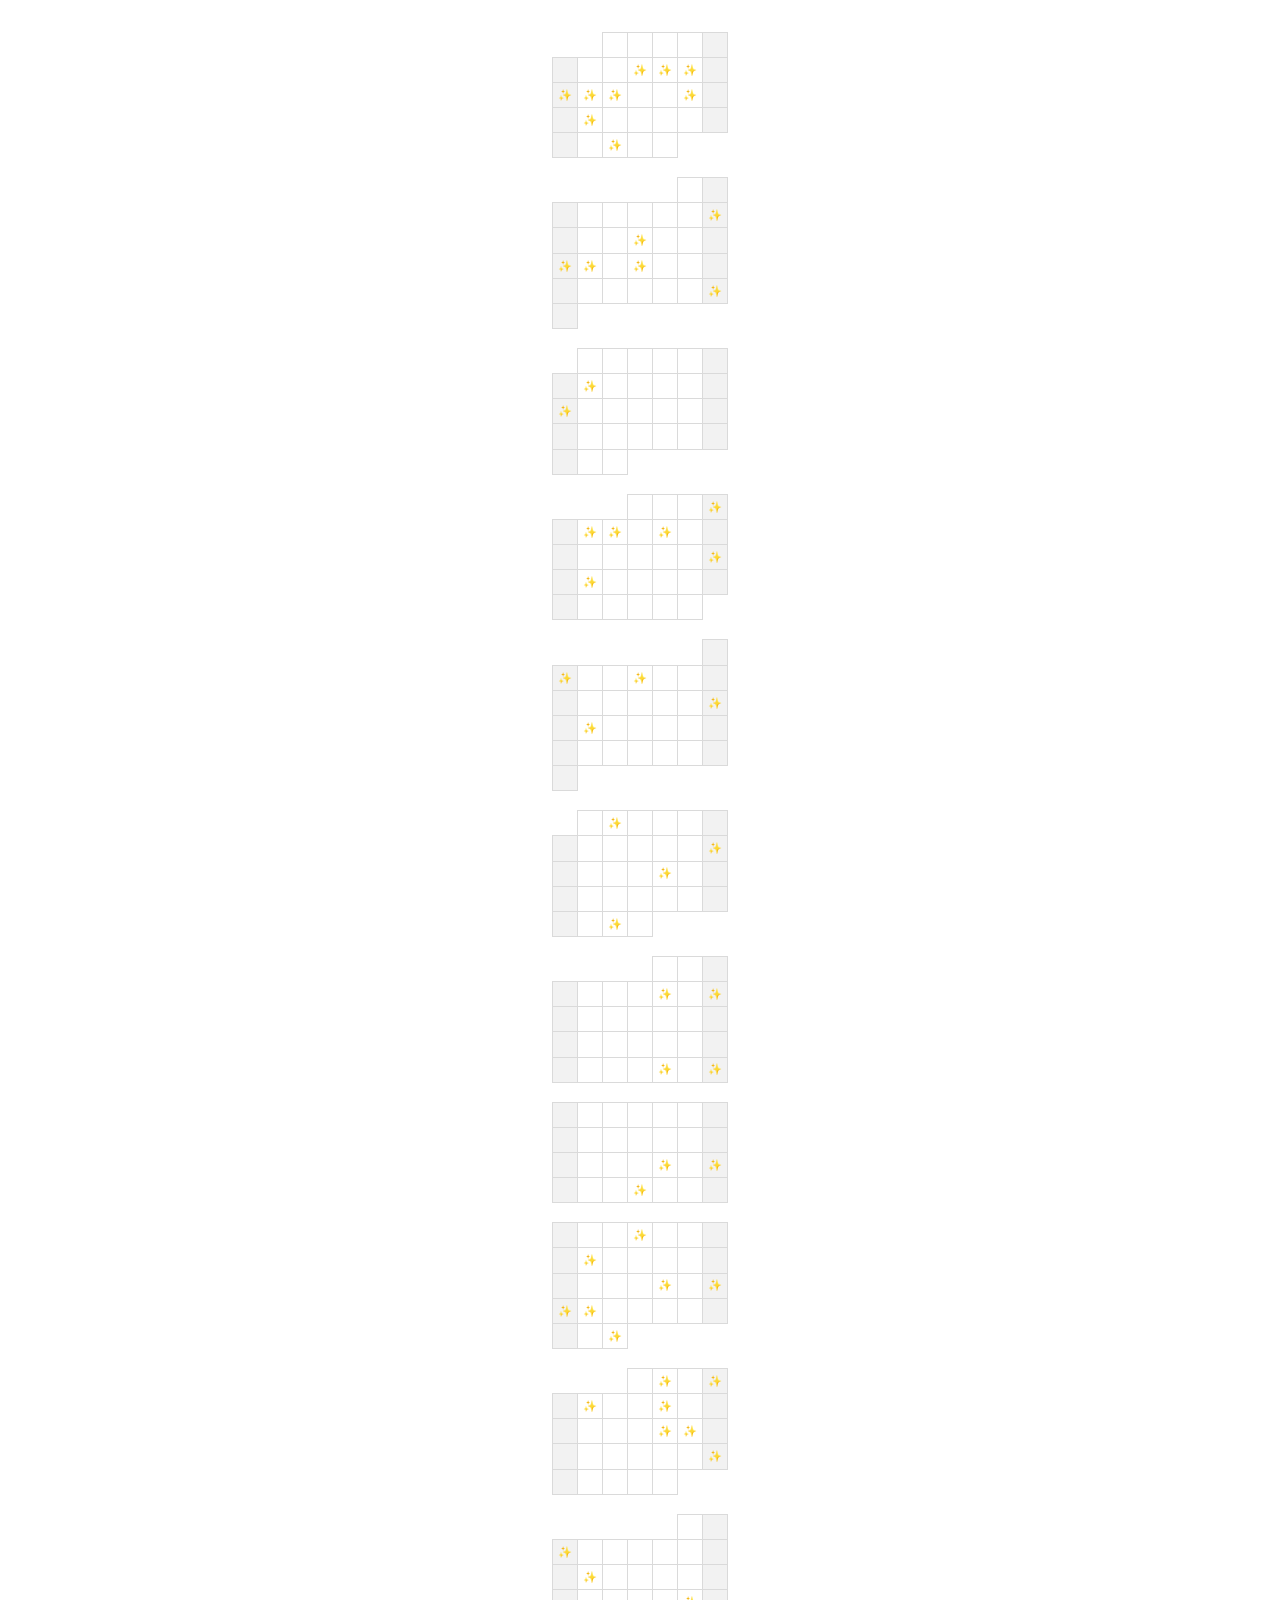
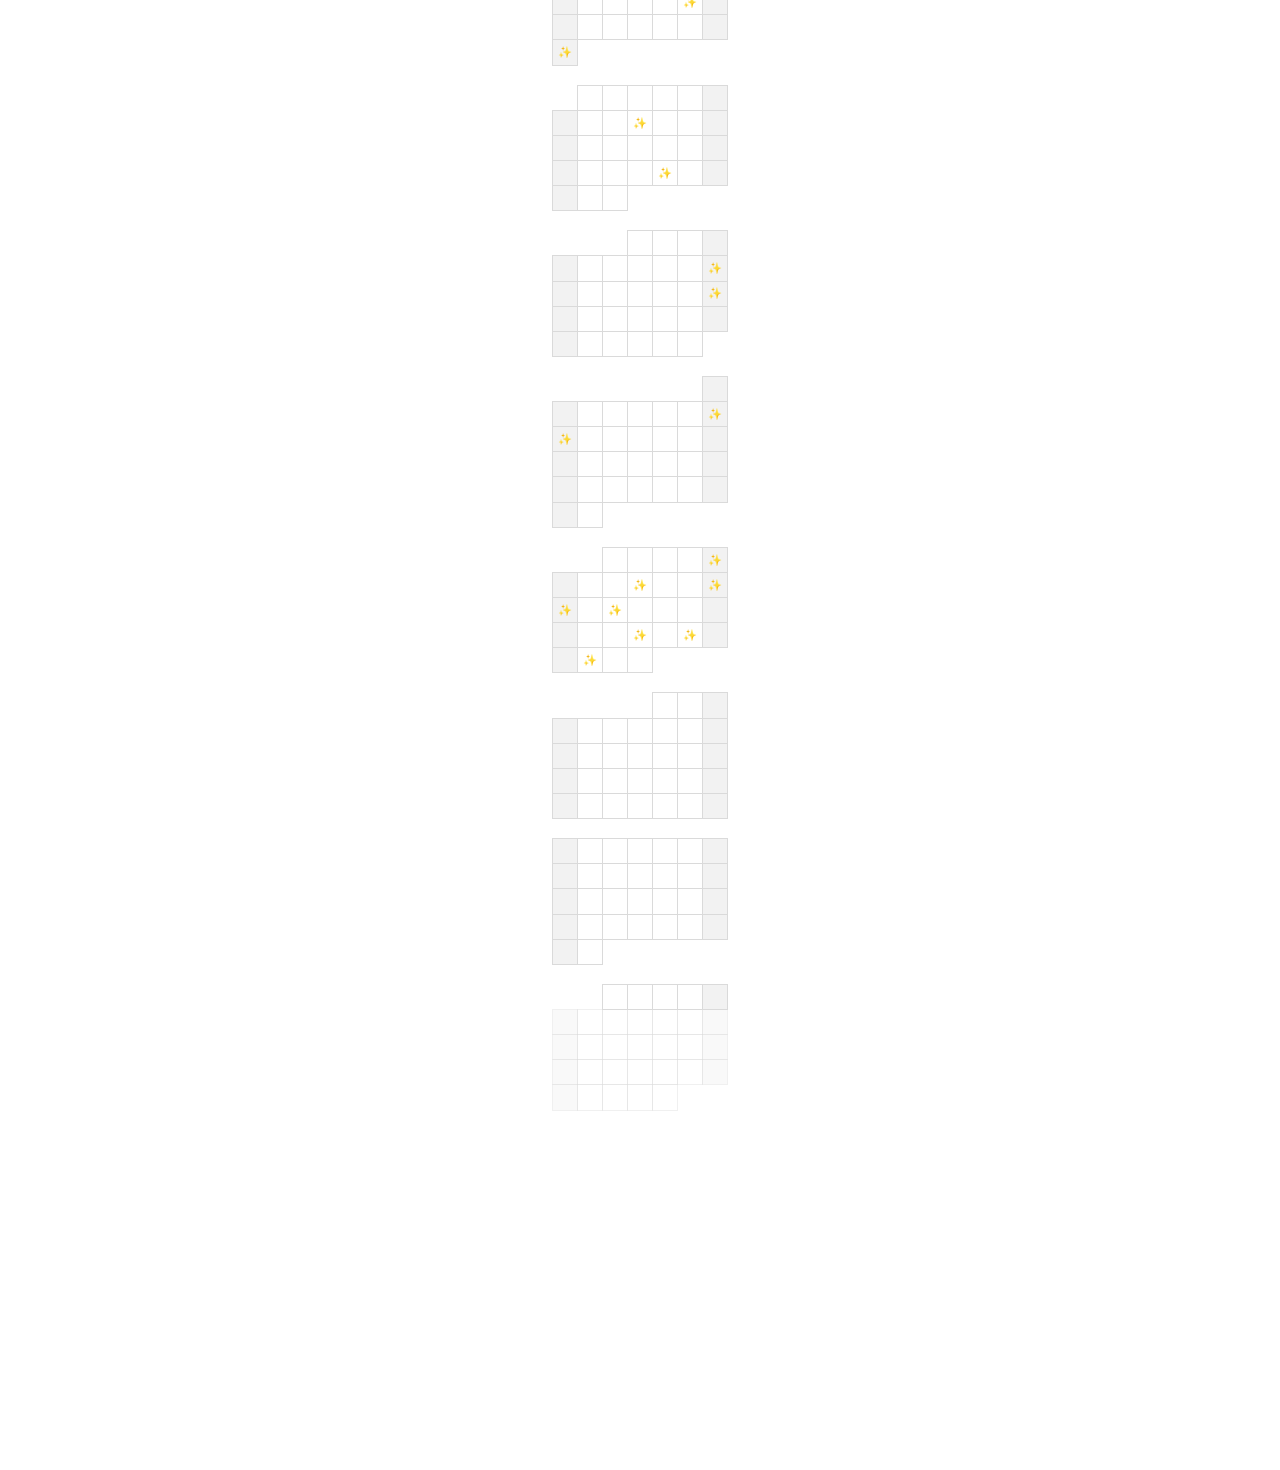
<file: spark/index.html>
<!DOCTYPE html>
<html lang="en">
	<head>
		<meta charset="utf-8">
		<meta name="viewport" content="width=device-width, initial-scale=1">
		<title>sparks joy</title>
		<link rel="stylesheet" href="./style.css">
		<script src="./script.js" type="module"></script>
		<link
			rel="preload"
			as="fetch"
			href="https://octothorp.es/?uri=https://kiki.directory"
		>
		<link rel="octo:octothorpes" href="weirdweboctober">
		<link rel="octo:octothorpes" href="Spark">
	</head>
	<body>
		<div>
			<!-- maps each "YYYY-MM-DD" to its image srcs, oldest date first -->
			<script type="application/json" id="images">
			{"2025-07-09":["./assets/IMG_5225.jpeg","./assets/IMG_5026.jpeg"],"2025-07-10":["./assets/IMG_5028.jpeg","./assets/IMG_5031.jpeg"],"2025-07-11":["./assets/IMG_5062.jpeg"],"2025-07-13":["./assets/IMG_5131.jpeg","./assets/IMG_5147.jpeg"],"2025-07-14":["./assets/IMG_5182.jpeg"],"2025-07-15":["./assets/IMG_5193.jpeg"],"2025-07-18":["./assets/IMG_5205.jpeg"],"2025-07-21":["./assets/IMG_5211.jpeg"],"2025-07-29":["./assets/2025-07-28_18.20.jpeg"],"2025-08-09":["./assets/IMG_5313.jpeg","./assets/IMG_5315.jpeg"],"2025-08-13":["./assets/IMG_4532.jpeg"],"2025-08-17":["./assets/IMG_5373.jpeg","./assets/IMG_5391.jpeg","./assets/IMG_5406.jpeg"],"2025-08-18":["./assets/IMG_5425.jpeg"],"2025-08-20":["./assets/CleanShot_2025-08-20_at_10.22.042x.jpeg"],"2025-08-30":["./assets/IMG_5536.jpeg"],"2025-09-08":["./assets/IMG_5614.jpeg","./assets/IMG_5617.jpeg"],"2025-09-14":["./assets/IMG_5660.jpeg"],"2025-10-04":["./assets/IMG_5788.jpeg"],"2025-10-06":["./assets/IMG_5808.jpeg"],"2025-10-07":["./assets/IMG_5813.jpeg"],"2025-10-09":["./assets/DSCF3281-2.jpeg"],"2025-10-18":["./assets/IMG_5855.jpeg"],"2025-10-20":["./assets/IMG_5859.jpeg"],"2025-11-02":["./assets/IMG_5882.jpeg"],"2025-11-05":["./assets/IMG_5890.jpeg"],"2025-11-15":["./assets/IMG_5942.jpeg"],"2025-11-17":["./assets/IMG_4430.jpeg"],"2025-12-02":["./assets/IMG_5999.jpeg"],"2025-12-13":["./assets/IMG_6025.jpeg"],"2025-12-18":["./assets/IMG_6059.jpeg","./assets/IMG_6067.jpeg"],"2025-12-30":["./assets/IMG_6086.jpeg"],"2026-01-08":["./assets/IMG_6098.jpeg"],"2026-01-10":["./assets/IMG_6106.jpeg"],"2026-01-29":["./assets/IMG_6183.jpeg","./assets/IMG_6189.jpeg"],"2026-01-31":["./assets/IMG_6201.jpeg"],"2026-02-19":["./assets/IMG_6240.jpeg","./assets/IMG_6243.jpeg"],"2026-02-21":["./assets/IMG_6245.jpeg"],"2026-02-25":["./assets/Screenshot_2026-02-25_at_1.05.07_AM.jpeg"],"2026-03-04":["./assets/IMG_0003.jpeg","./assets/IMG_6279.jpeg"],"2026-03-09":["./assets/IMG_6297.jpeg"],"2026-03-19":["./assets/IMG_6372.jpeg"],"2026-03-21":["./assets/IMG_6406.jpeg"],"2026-03-22":["./assets/IMG_6407.jpeg","./assets/IMG_6408.jpeg"],"2026-03-23":["./assets/IMG_6416.jpeg","./assets/IMG_6419.jpeg","./assets/IMG_20260323_144821610_HDR.jpeg","./assets/IMG_6437.jpeg","./assets/img20260323_16421318.jpeg"],"2026-03-31":["./assets/IMG_6526.jpeg"],"2026-04-02":["./assets/2026-04-01_at_16.21.152x.jpeg"],"2026-04-04":["./assets/IMG_6550.jpeg"],"2026-04-06":["./assets/IMG_6555.jpeg"],"2026-04-09":["./assets/IMG_6563.jpeg","./assets/IMG_6567.jpeg","./assets/IMG_7414.jpeg"],"2026-04-16":["./assets/IMG_6612.jpeg"],"2026-04-17":["./assets/IMG_6621.jpeg"],"2026-04-25":["./assets/IMG_6685.jpeg"],"2026-05-03":["./assets/IMG_6739.jpeg","./assets/IMG_6740.jpeg"],"2026-05-11":["./assets/CE05D3AD-166D-4B30-A493-9E239583277D.jpeg"],"2026-05-22":["./assets/IMG_6821.jpeg"],"2026-05-31":["./assets/IMG_6840.jpeg"],"2026-06-10":["./assets/IMG_6859.jpeg"],"2026-06-25":["./assets/IMG_6900.jpeg"],"2026-07-11":["./assets/IMG_6921.jpeg"],"2026-07-18":["./assets/IMG_6929.jpeg"],"2026-08-08":["./assets/IMG_6964.jpeg","./assets/IMG_6965.jpeg"],"2026-08-09":["./assets/IMG_8205.jpeg"],"2026-09-05":["./assets/IMG_7008.jpeg","./assets/IMG_7010.jpeg"],"2026-09-09":["./assets/IMG_7023.jpeg"],"2026-09-12":["./assets/IMG_7032.jpeg"],"2026-09-13":["./assets/B5681364-48A8-4DB9-A5E8-04F7556AAB17.jpeg","./assets/06F6AB08-BFF0-450C-8836-D90FFEE71D88.jpeg"],"2026-09-15":["./assets/IMG_7050.jpeg"],"2026-09-23":["./assets/IMG_7063.jpeg"],"2026-09-25":["./assets/IMG_7073.jpeg"],"2026-09-28":["./assets/IMG_7082.jpeg"]}
			</script>
			<div id="calendar"></div>
		</div>
	</body>
</html>
</file>
<file: spark/style.css>
/* Vale's CSS Reset https://vale.rocks/posts/css-reset */
@layer {
	*,
	*::before,
	*::after {
		box-sizing: border-box;
		background-repeat: no-repeat;
	}

	* {
		padding: 0;
		margin: 0;
	}

	html {
		-webkit-text-size-adjust: none;
		text-size-adjust: none;
		block-size: 100%;
	}

	body {
		min-block-size: 100%;
	}

	img,
	iframe,
	audio,
	video,
	canvas {
		display: block;
		max-inline-size: 100%;
		block-size: auto;
	}

	svg {
		max-inline-size: 100%;
	}

	svg:not([fill]) {
		fill: currentColor;
	}

	input,
	button,
	textarea,
	select {
		font: inherit;
	}

	textarea {
		resize: vertical;
	}

	fieldset,
	iframe {
		border: none;
	}

	p,
	h1,
	h2,
	h3,
	h4,
	h5,
	h6 {
		overflow-wrap: break-word;
	}

	p {
		text-wrap: pretty;
		font-variant-numeric: proportional-nums;
	}

	h1,
	h2,
	h3,
	h4,
	h5,
	h6 {
		font-variant-numeric: lining-nums;
	}

	p,
	blockquote,
	q,
	figcaption,
	li {
		hanging-punctuation: first allow-end last;
	}

	input,
	label,
	button,
	h1,
	h2,
	h3,
	h4,
	h5,
	h6 {
		line-height: 1.1;
	}

	math,
	time,
	table {
		font-variant-numeric: tabular-nums lining-nums slashed-zero;
	}

	code {
		font-variant-numeric: slashed-zero;
	}

	table {
		border-collapse: collapse;
	}

	abbr {
		font-variant-caps: all-small-caps;
		text-decoration: none;

		&[title] {
			cursor: help;
			text-decoration: underline dotted;
		}
	}

	sup,
	sub {
		line-height: 0;
	}

	summary {
		cursor: pointer;
	}

	:disabled {
		opacity: 0.8;
		cursor: not-allowed;
	}

	:focus-visible {
		outline-offset: 0.2rem;
	}
}
/* end reset */

:root {
	--past-border: solid 1px #dadada;
	--future-border: dotted 1px #dadada;
}

#calendar {
	display: flex;
	gap: 1.25rem;
	flex-direction: column-reverse;
	align-items: center;
	padding-bottom: 40vh;
	padding-top: 2rem;
}

#calendar section {
	width: min(100%, 22ch);
}

#calendar table {
	--border: var(--past-border);
	display: grid;
	grid-template-columns: repeat(7, 1fr);
	& tr {
		display: contents;
	}
}

td {
	aspect-ratio: 1;
}

.day {
	border: var(--border);
	margin: -0.5px;
	display: grid;
	place-content: center;
}

.weekend {
	background-color: rgba(0, 0, 0, 0.05);
}

.future {
	opacity: 0.4;
}

#popup {
	padding: 2rem;
	width: min(80ch, 100%);
	height: 100vh;
	position: fixed;
	inset: 0;
	place-self: center;
	display: flex;
	flex-direction: column;
}

#popup .close {
	align-self: end;
	background: transparent;
	border: none;
	font-size: 1.2rem;
	cursor: pointer;
}

.content-wrapper {
	overflow-y: scroll;
	display: flex;
	flex-direction: column;
	max-width: 100%;
	min-height: 0; /* lets it shrink inside #popup so it scrolls instead of overflowing */
	background-color: white;
	border: #dadada solid 1px;
	padding: 0.5rem 0.75rem 1.5rem;
	gap: 0.5rem;
}

#calendar button {
	font-size: 0.7rem;
	background: transparent;
	border: none;
	cursor: pointer;
}
</file>
